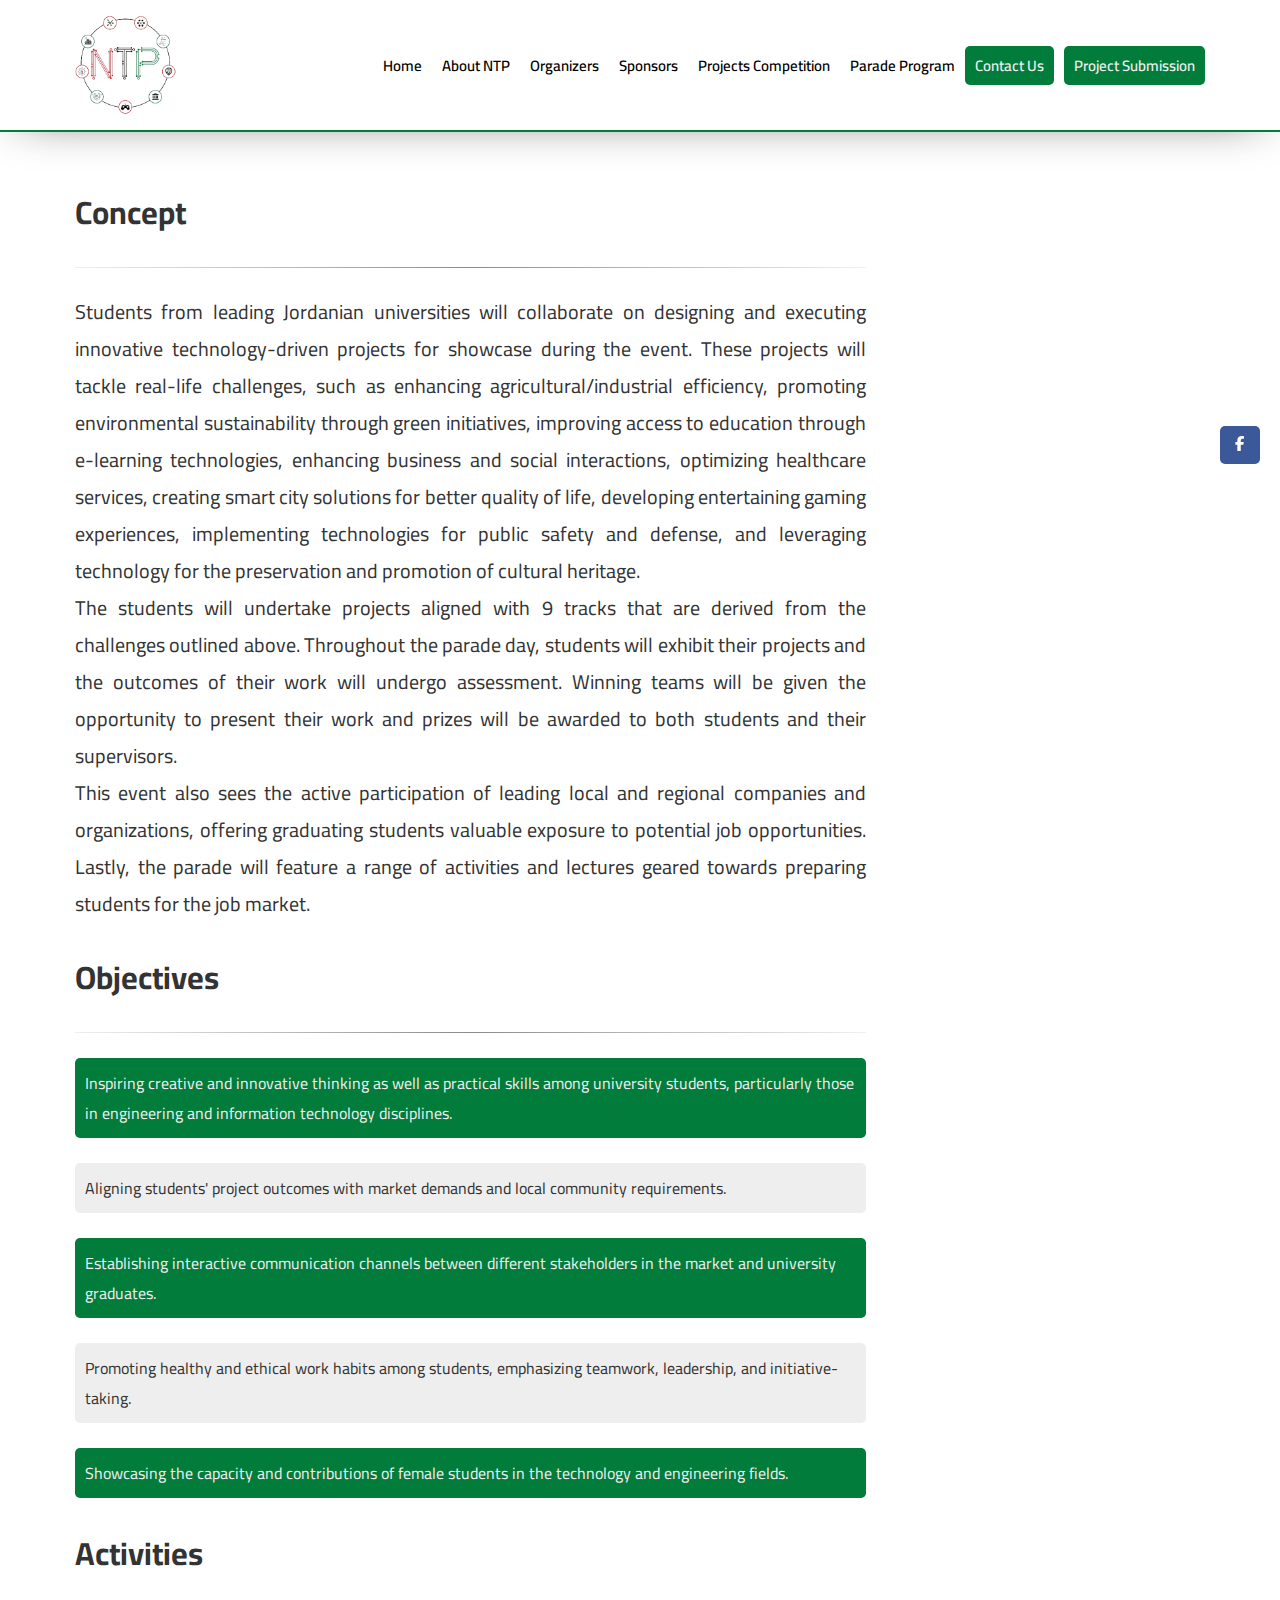
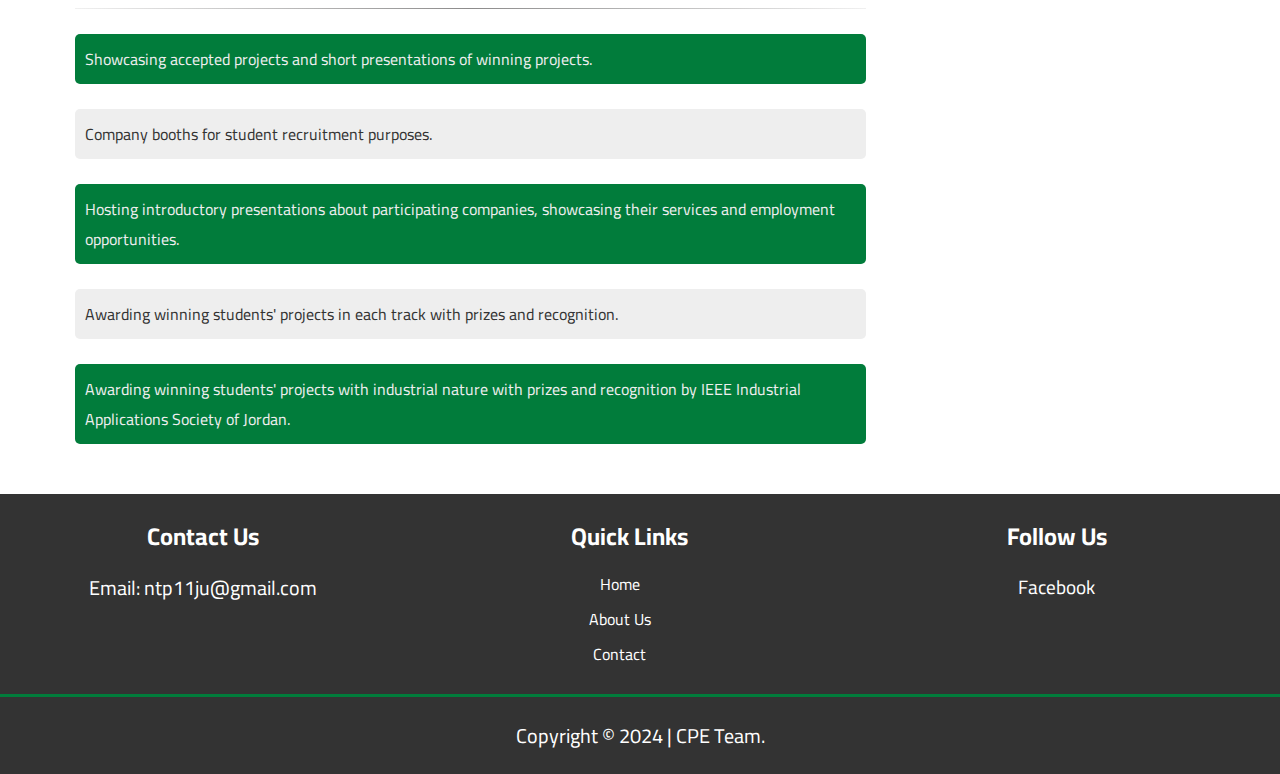
<file: pages/about.html>
<!DOCTYPE html>
<html lang="en">
  <head>
    <meta charset="UTF-8" />
    <meta name="viewport" content="width=device-width, initial-scale=1.0" />
    <title>About NTP</title>
    <link rel="stylesheet" href="/assets/css/style.css" />
    <link rel="stylesheet" href="/assets/css/about.css" />
    <script src="/assets/js/header.js" defer></script>
    <script src="/assets/js/script.js" defer></script>
    <link rel="icon" href="/assets/images/logo.png" />
  </head>
  <body>
    <!-- === START SCROLL TO TOP BUTTON -->
    <div id="scroll-top">&#8593;</div>
    <!-- === END SCROLL TO TOP BUTTON -->
    <header></header>
    <main>
      <div class="container main-container">
        <div class="about-container">
          <h1 class="about-header">Concept</h1>
          <hr class="style14" />
          <p class="about-concept-text">
            Students from leading Jordanian universities will collaborate on
            designing and executing innovative technology-driven projects for
            showcase during the event. These projects will tackle real-life
            challenges, such as enhancing agricultural/industrial efficiency,
            promoting environmental sustainability through green initiatives,
            improving access to education through e-learning technologies,
            enhancing business and social interactions, optimizing healthcare
            services, creating smart city solutions for better quality of life,
            developing entertaining gaming experiences, implementing
            technologies for public safety and defense, and leveraging
            technology for the preservation and promotion of cultural heritage.
            <br />The students will undertake projects aligned with 9 tracks
            that are derived from the challenges outlined above. Throughout the
            parade day, students will exhibit their projects and the outcomes of
            their work will undergo assessment. Winning teams will be given the
            opportunity to present their work and prizes will be awarded to both
            students and their supervisors. <br />This event also sees the
            active participation of leading local and regional companies and
            organizations, offering graduating students valuable exposure to
            potential job opportunities. Lastly, the parade will feature a range
            of activities and lectures geared towards preparing students for the
            job market.
          </p>
          <h1 class="about-header">Objectives</h1>
          <hr class="style14" />
          <div class="about-list-element-primary">
            Inspiring creative and innovative thinking as well as practical
            skills among university students, particularly those in engineering
            and information technology disciplines.
          </div>
          <div class="about-list-element-light">
            Aligning students' project outcomes with market demands and local
            community requirements.
          </div>
          <div class="about-list-element-primary">
            Establishing interactive communication channels between different
            stakeholders in the market and university graduates.
          </div>
          <div class="about-list-element-light">
            Promoting healthy and ethical work habits among students,
            emphasizing teamwork, leadership, and initiative-taking.
          </div>
          <div class="about-list-element-primary">
            Showcasing the capacity and contributions of female students in the
            technology and engineering fields.
          </div>
          <h1 class="about-header">Activities</h1>
          <hr class="style14" />
          <div class="about-list-element-primary">
            Showcasing accepted projects and short presentations of winning
            projects.
          </div>
          <div class="about-list-element-light">
            Company booths for student recruitment purposes.
          </div>
          <div class="about-list-element-primary">
            Hosting introductory presentations about participating companies,
            showcasing their services and employment opportunities.
          </div>
          <div class="about-list-element-light">
            Awarding winning students' projects in each track with prizes and
            recognition.
          </div>
          <div class="about-list-element-primary">
            Awarding winning students' projects with industrial nature with
            prizes and recognition by IEEE Industrial Applications Society of
            Jordan.
          </div>
          <!-- <h1 class="about-header">Posters & Brochures</h1>
          <hr class="style14" />
          <a class="about-link" href="../assets/pdf/Main_Poster_A4_Reduced.pdf"
            >Poster</a
          >
          <a class="about-link" href="../assets/pdf/NTP_2015_Booklet.pdf"
            >Brochure</a
          > -->
        </div>
      </div>
    </main>
  </body>
</html>
</file>
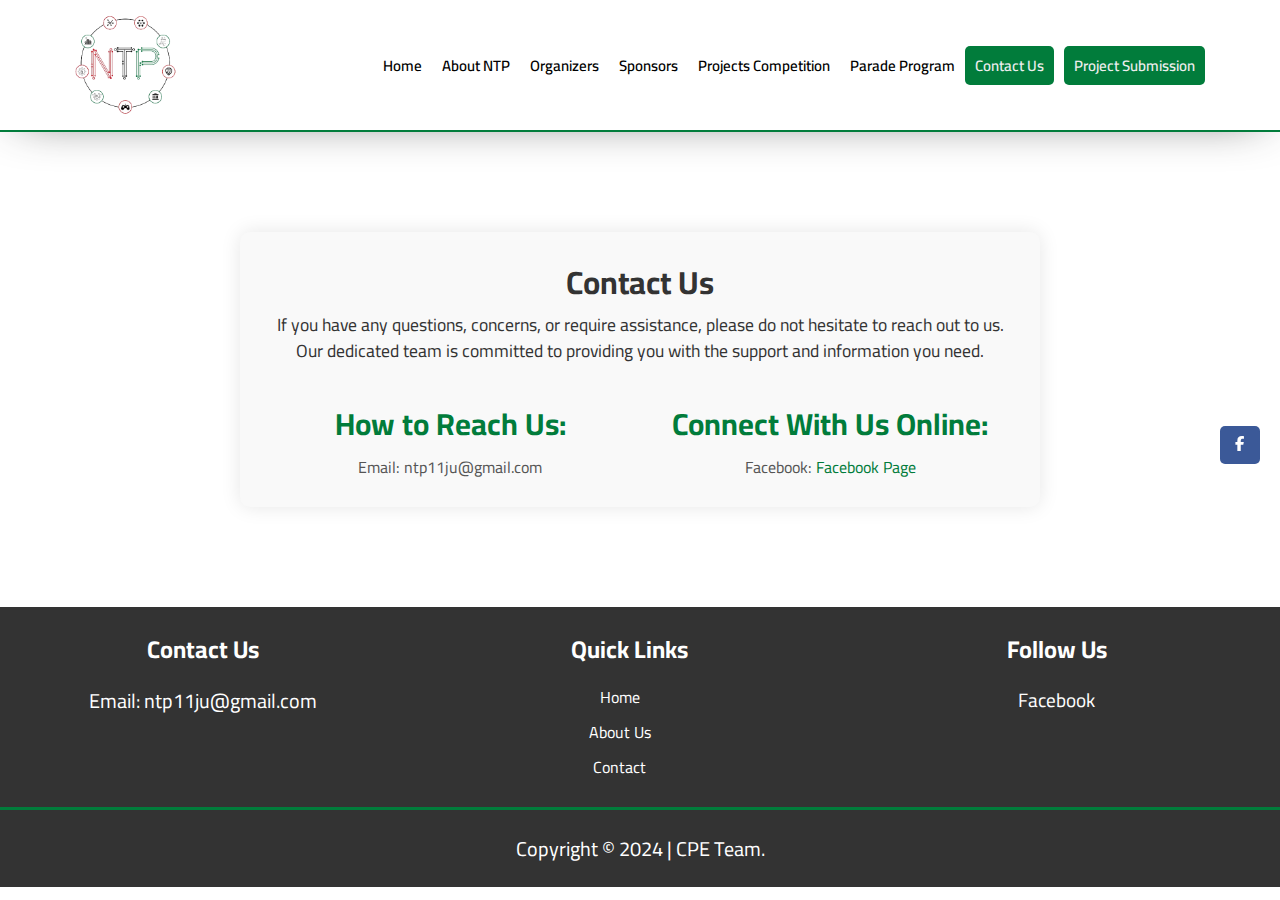
<file: pages/contact-us.html>
<!DOCTYPE html>
<html lang="en">
  <head>
    <meta charset="UTF-8" />
    <meta name="viewport" content="width=device-width, initial-scale=1.0" />
    <link rel="stylesheet" href="/assets/css/style.css" />
    <link rel="stylesheet" href="/assets/css/contact-us.css" />
    <script src="/assets/js/header.js" defer></script>
    <script src="/assets/js/script.js" defer></script>
    <link rel="icon" href="/assets/images/logo.png" />
    <title>Document</title>
  </head>
  <body>
    <header></header>
    <main class="contactus">
      <h1>Contact Us</h1>
      <p>
        If you have any questions, concerns, or require assistance, please do
        not hesitate to reach out to us.<br />
        Our dedicated team is committed to providing you with the support and
        information you need.
      </p>
      <div class="grid">
        <div class="">
          <h2>How to Reach Us:</h2>
          <ul>
            <li>Email: ntp11ju@gmail.com</li>
          </ul>
        </div>

        <div class="">
          <h2>Connect With Us Online:</h2>
          <ul>
            <li>
              Facebook:
              <a
                href="https://www.facebook.com/NTPJo?mibextid=uzlsIk"
                target="_blank"
                >Facebook Page</a
              >
            </li>
          </ul>
        </div>
      </div>
    </main>
    <!-- === START SCROLL TO TOP BUTTON -->
    <div id="scroll-top">&#8593;</div>
    <!-- === END SCROLL TO TOP BUTTON -->
  </body>
</html>
</file>
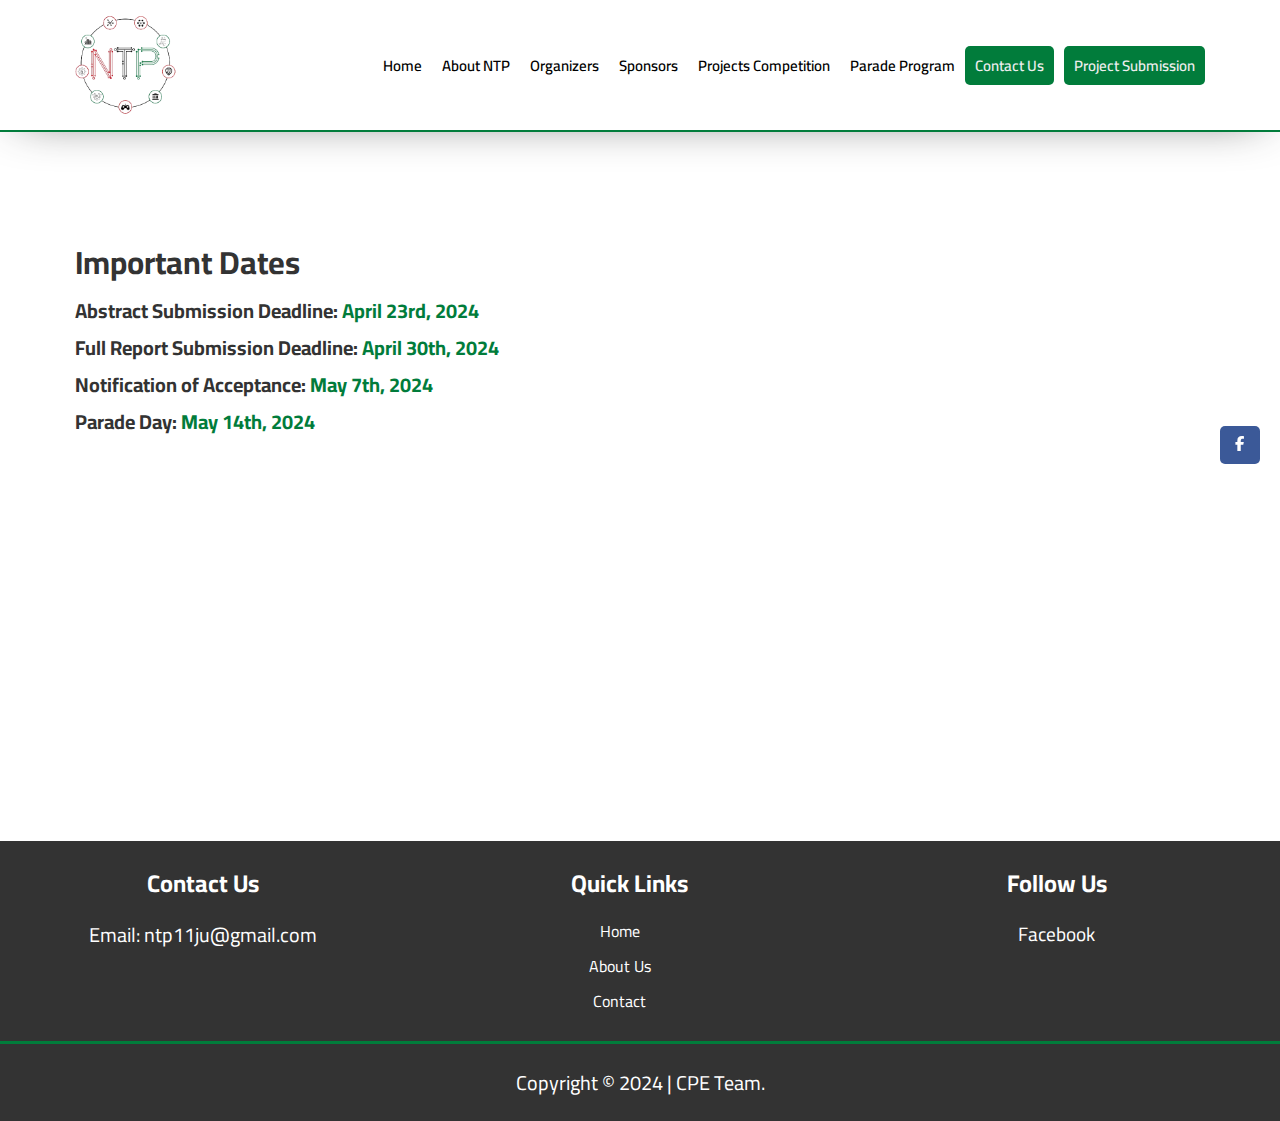
<file: pages/dates.html>
<!DOCTYPE html>
<html lang="en">
  <head>
    <meta charset="UTF-8" />
    <meta name="viewport" content="width=device-width, initial-scale=1.0" />
    <title>NTP Dates</title>
    <link rel="stylesheet" href="/assets/css/style.css" />
    <script src="/assets/js/header.js" defer></script>
    <script src="/assets/js/script.js" defer></script>
    <link rel="icon" href="/assets/images/logo.png" />
  </head>
  <body>
    <!-- === START SCROLL TO TOP BUTTON -->
    <div id="scroll-top">&#8593;</div>
    <!-- === END SCROLL TO TOP BUTTON -->
    <header></header>
    <main>
      <div class="container main-container">
        <div class="content-side">
          <section class="summary">
            <h1>Important Dates</h1>
            <p>
              <span style="font-weight: bold"
                >Abstract Submission Deadline:</span
              >
              <span style="color: var(--primary-clr); font-weight: bold"
                >April 23rd, 2024</span
              >
            </p>
            <p>
              <span style="font-weight: bold"
                >Full Report Submission Deadline:</span
              >
              <span style="color: var(--primary-clr); font-weight: bold"
                >April 30th, 2024</span
              >
            </p>
            <p>
              <span style="font-weight: bold">Notification of Acceptance:</span>
              <span style="color: var(--primary-clr); font-weight: bold"
                >May 7th, 2024</span
              >
            </p>
            <p>
              <span style="font-weight: bold">Parade Day:</span>
              <span style="color: var(--primary-clr); font-weight: bold"
                >May 14th, 2024</span
              >
            </p>

            <br />
          </section>
        </div>
        <aside class="sidebar-side"></aside>
      </div>
    </main>
  </body>
</html>
</file>
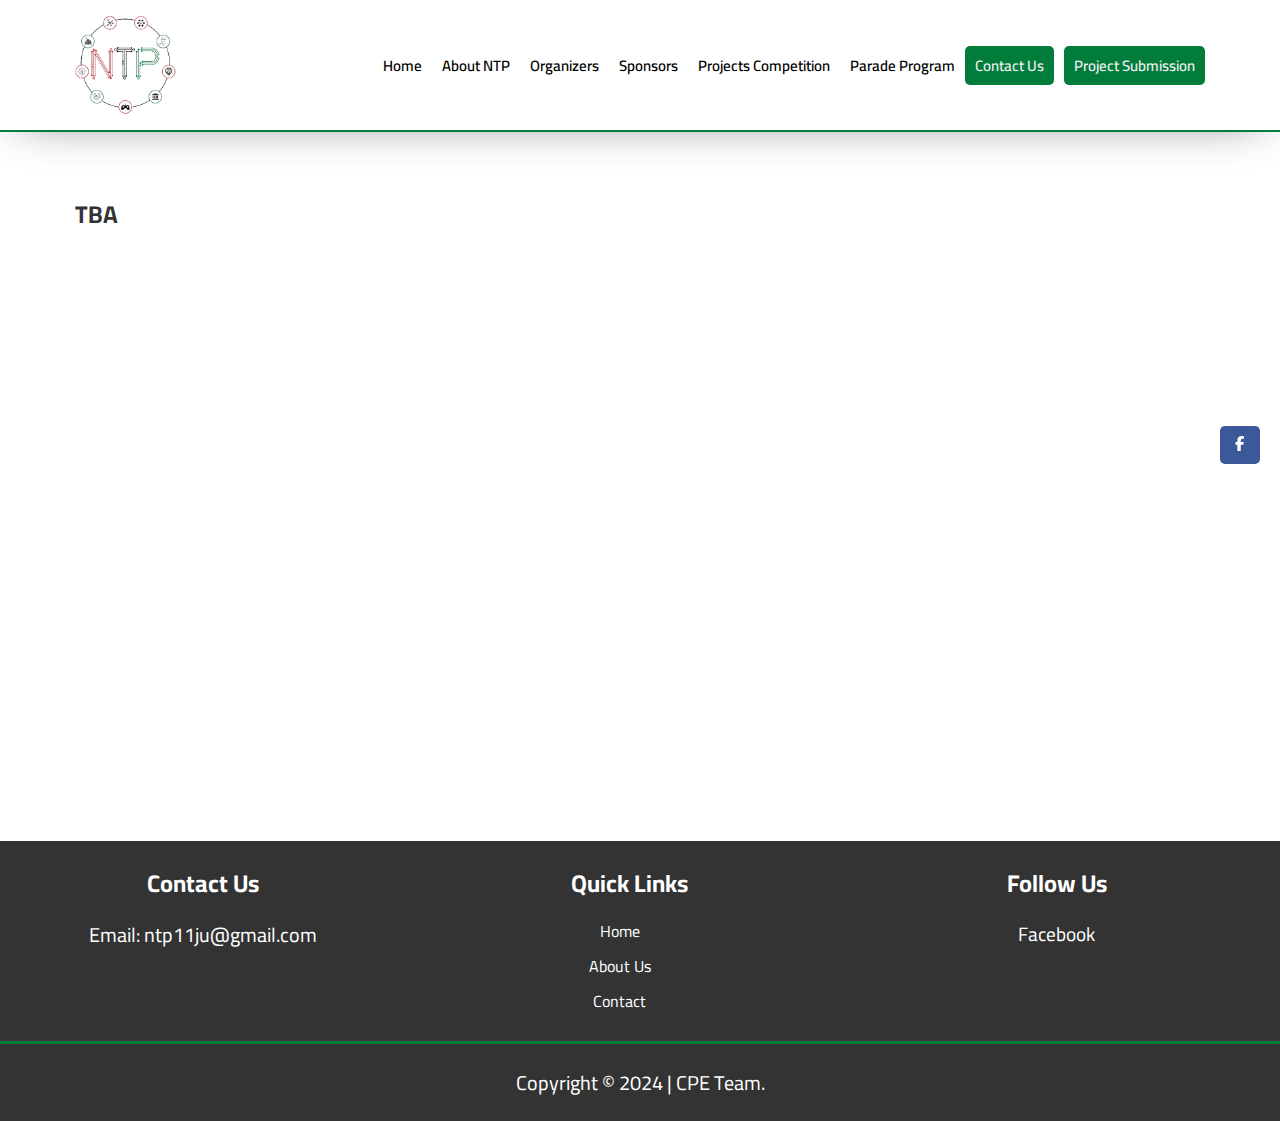
<file: pages/guidelines.html>
<!DOCTYPE html>
<html lang="en">
  <head>
    <meta charset="UTF-8" />
    <meta name="viewport" content="width=device-width, initial-scale=1.0" />
    <title>Report Guidelines</title>
    <link rel="stylesheet" href="/assets/css/style.css" />
    <!-- <link rel="stylesheet" href="/assets/css/scroller.css" /> -->
    <link rel="stylesheet" href="/assets/css/guidelines.css" />
    <script src="/assets/js/header.js" defer></script>
    <script src="/assets/js/script.js" defer></script>
    <link rel="icon" href="/assets/images/logo.png" />
  </head>
  <body>
    <!-- === START SCROLL TO TOP BUTTON -->
    <div id="scroll-top">&#8593;</div>
    <!-- === END SCROLL TO TOP BUTTON -->

    <!-- === START HEADER === -->
    <header></header>
    <!-- === END HEADER === -->

    <main class="">
      <div class="container">
        <br />
        <br />
        <h2>TBA</h2>
      </div>
    </main>
    <!-- === START FOOTER === -->

    <!-- === END FOOTER === -->
  </body>
</html>
</file>
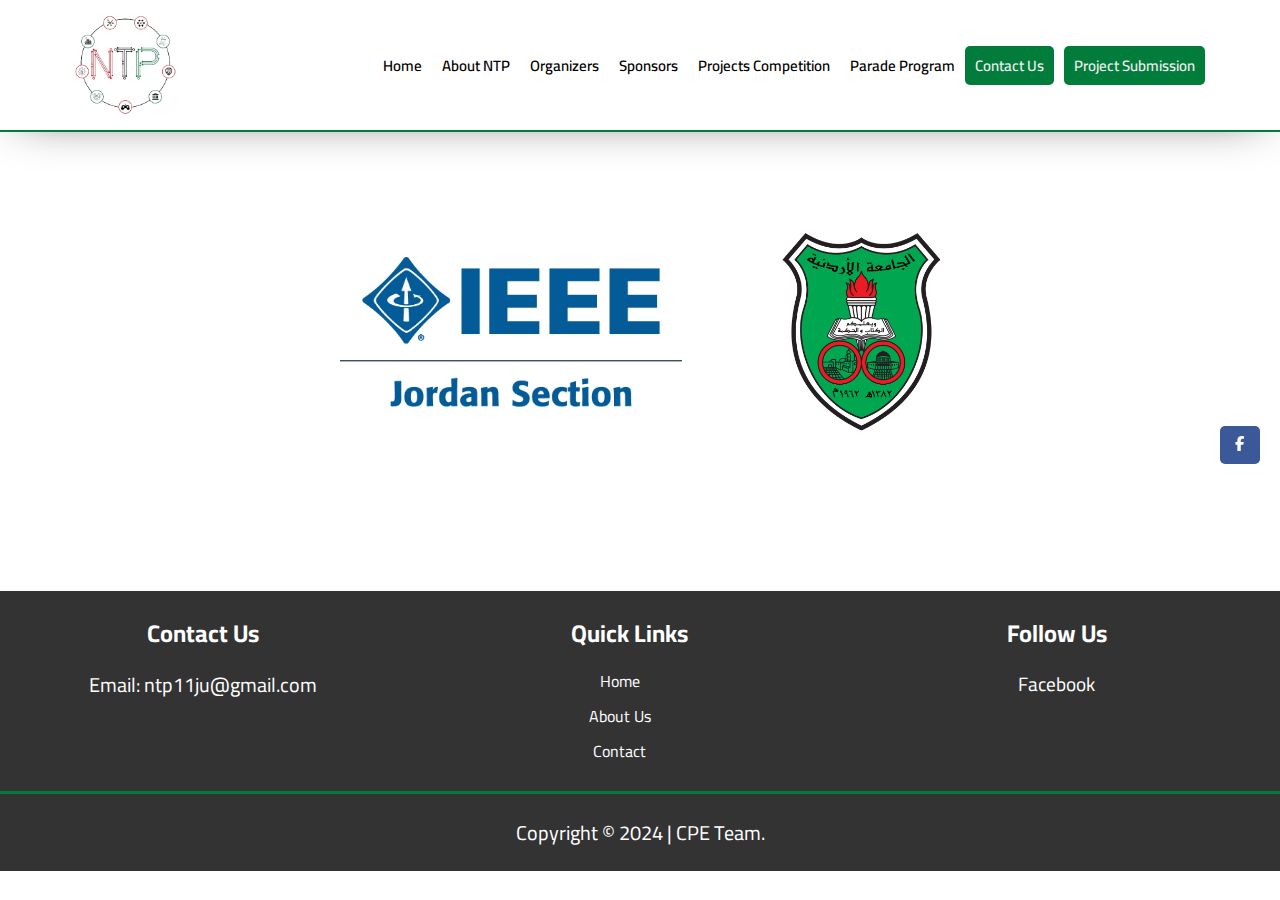
<file: pages/organizers.html>
<!DOCTYPE html>
<html lang="en">
  <head>
    <meta charset="UTF-8" />
    <meta name="viewport" content="width=device-width, initial-scale=1.0" />
    <meta
      name="description"
      content="This website for Parade competition hosted by The University of Jordan. Developed by CPE Students."
    />
    <!-- Website Logo -->
    <link rel="icon" href="/assets/images/logo.png" />
    <link rel="stylesheet" href="/assets/css/style.css" />
    <link rel="stylesheet" href="/assets/css/organizers.css" />

    <script src="/assets/js/header.js" defer></script>
    <script src="/assets/js/script.js" defer></script>
    <title>Organizers</title>
  </head>
  <body>
    <!-- === START SCROLL TO TOP BUTTON -->
    <div id="scroll-top">&#8593;</div>
    <!-- === END SCROLL TO TOP BUTTON -->

    <!-- === START HEADER === -->
    <header></header>
    <!-- === END HEADER === -->

    <!-- === START MAIN === -->
    <main>
      <div class="container">
        <div class="">
          <img src="/assets/images/IEEE.jpg" alt="IEEE" class="IEEE" />
        </div>
        <div class="">
          <img src="/assets/images/University_of_Jordan_Logo.png" alt="JU" />
        </div>
      </div>
    </main>
    <!-- === END MAIN === -->
  </body>
</html>
</file>
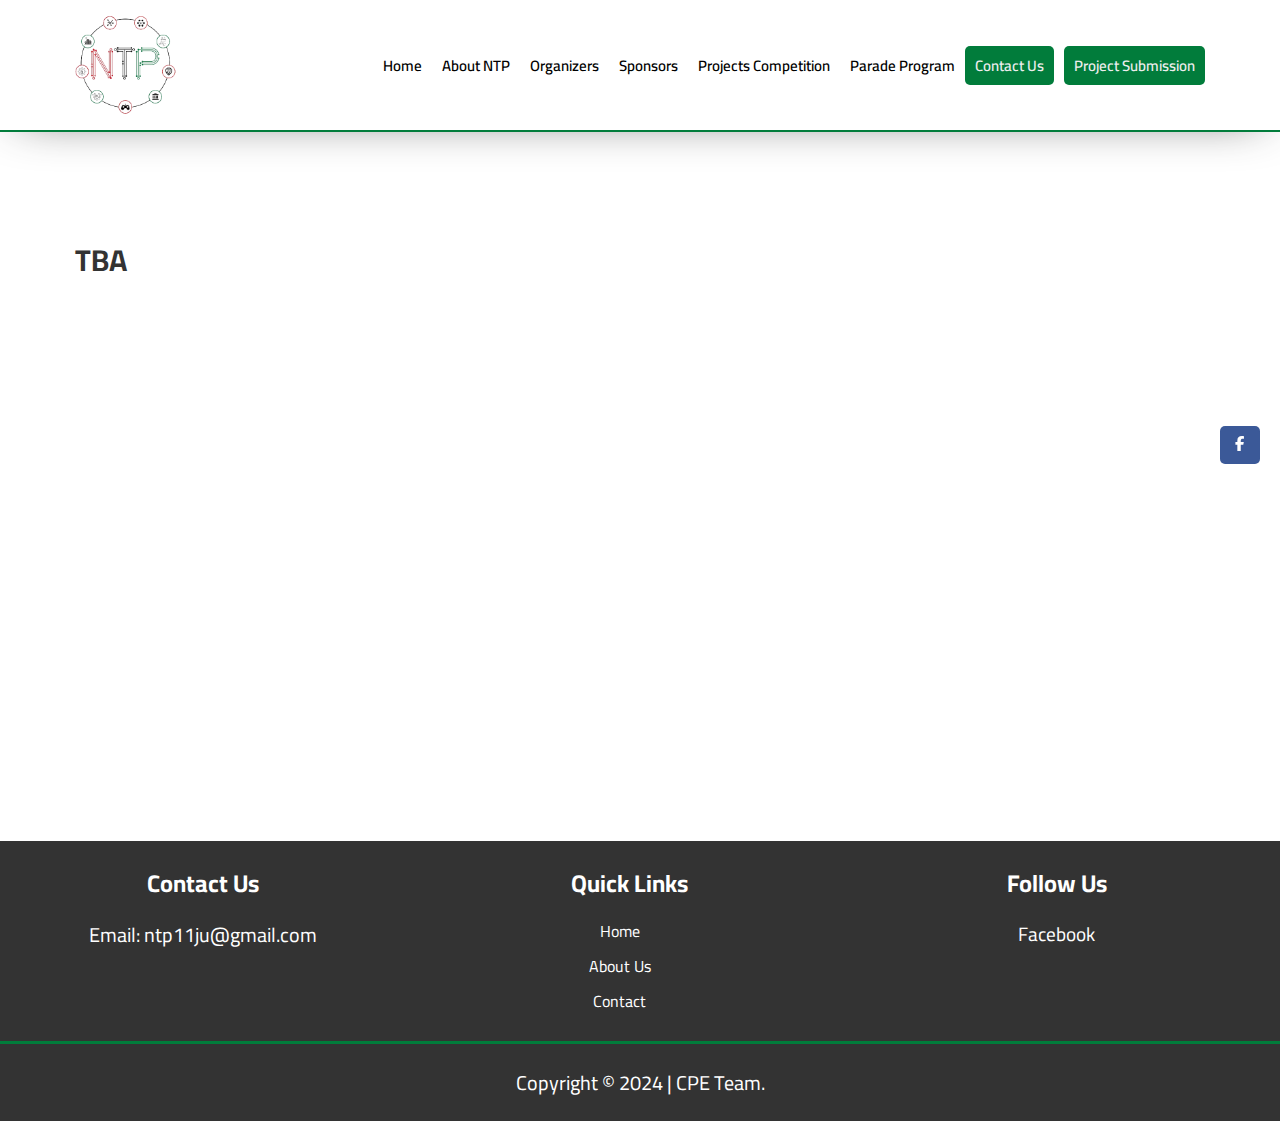
<file: pages/parade-program.html>
<!DOCTYPE html>
<html lang="en">
  <head>
    <meta charset="UTF-8" />
    <meta name="viewport" content="width=device-width, initial-scale=1.0" />
    <link rel="stylesheet" href="/assets/css/style.css" />
    <script src="/assets/js/header.js" defer></script>
    <script src="/assets/js/script.js" defer></script>
    <link rel="icon" href="/assets/images/logo.png" />
    <title>Parade Program</title>
  </head>
  <body>
    <!-- === START SCROLL TO TOP BUTTON -->
    <div id="scroll-top">&#8593;</div>
    <!-- === END SCROLL TO TOP BUTTON -->
    <header></header>
    <main>
      <div class="container main-container">
        <div class="content-side">
          <section class="summary">
            <!-- <h2>Parade Program</h2> -->
            <!-- <div>
              <img
                src="/assets/images/NTP2015_program.jpg"
                alt="Parade program"
              /> -->
            <p style="font-weight: bold; font-size: 30px">TBA</p>
          </section>
        </div>
      </div>
    </main>
  </body>
</html>
</file>
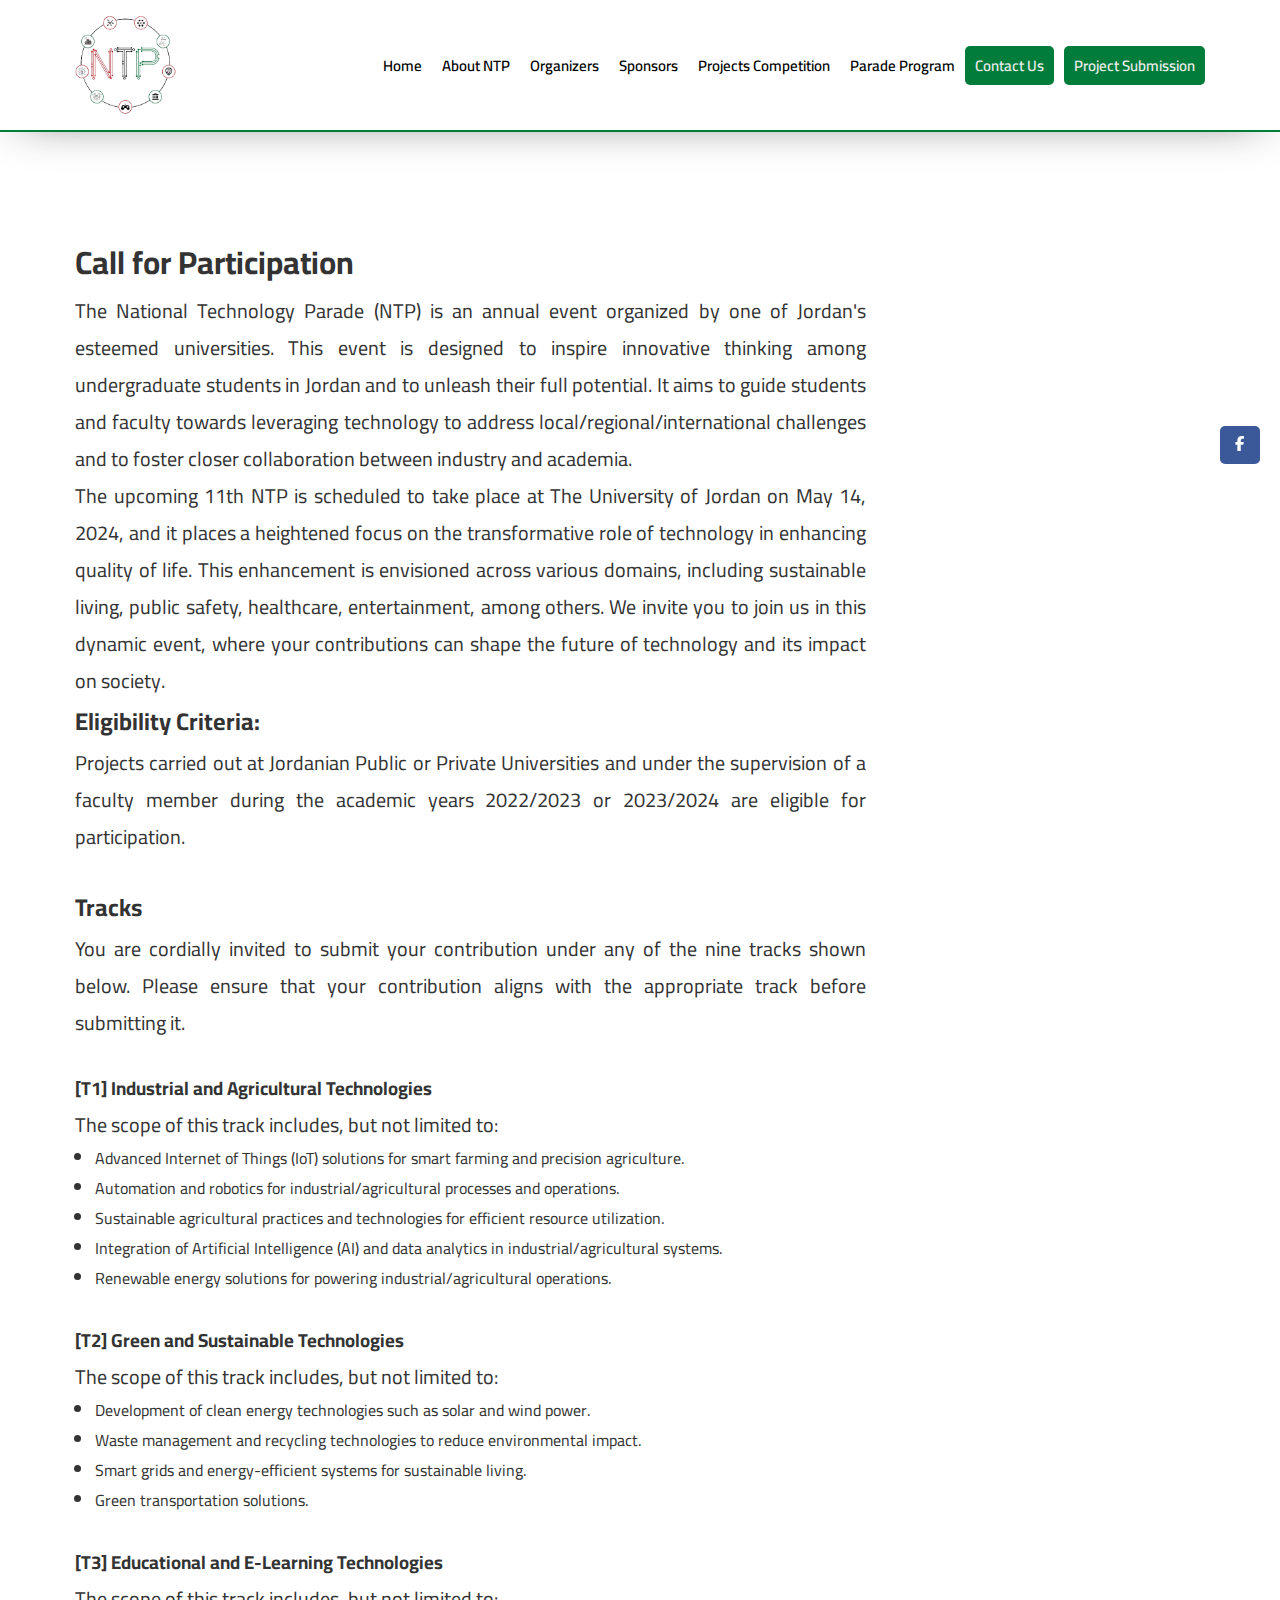
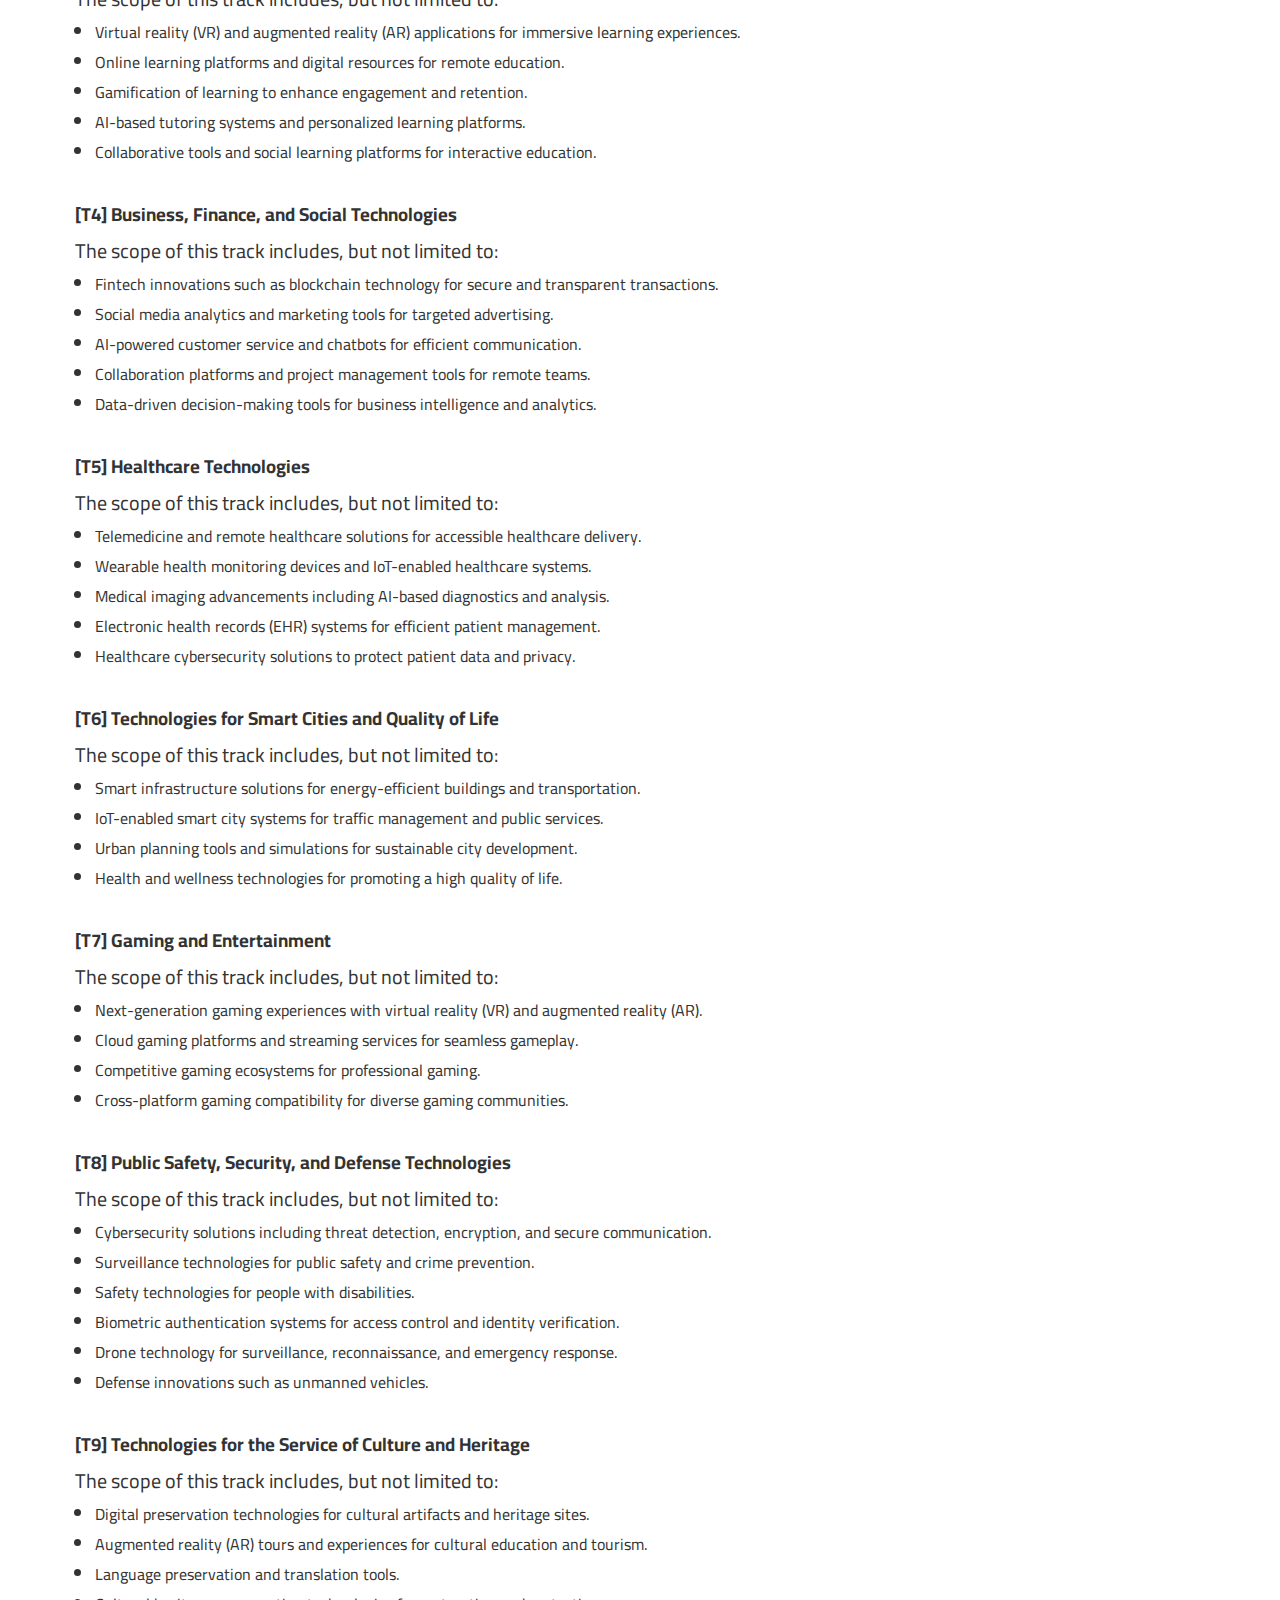
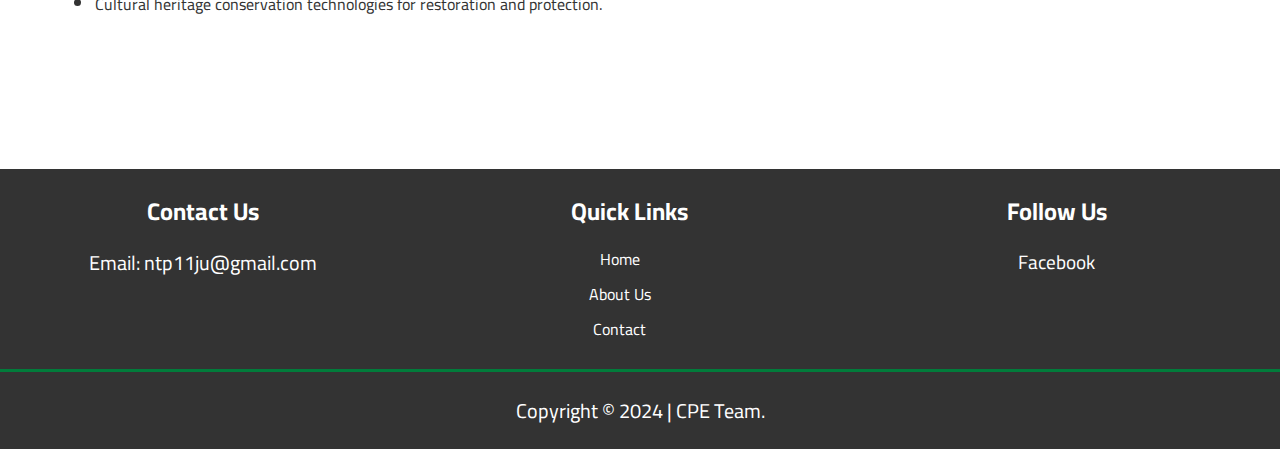
<file: pages/participants.html>
<!DOCTYPE html>
<html lang="en">
  <head>
    <meta charset="UTF-8" />
    <meta name="viewport" content="width=device-width, initial-scale=1.0" />
    <title>Call for participation</title>
    <link rel="stylesheet" href="/assets/css/style.css" />
    <script src="/assets/js/header.js" defer></script>
    <script src="/assets/js/script.js" defer></script>
    <link rel="icon" href="/assets/images/logo.png" />
  </head>
  <body>
    <!-- === START SCROLL TO TOP BUTTON -->
    <div id="scroll-top">&#8593;</div>
    <!-- === END SCROLL TO TOP BUTTON -->

    <!-- === START HEADER === -->
    <header></header>
    <!-- === END HEADER === -->

    <!-- === START MAIN === -->
    <main>
      <div class="container main-container">
        <div class="content-side">
          <section class="summary">
            <h1>Call for Participation</h1>
            <p>
              The National Technology Parade (NTP) is an annual event organized
              by one of Jordan's esteemed universities. This event is designed
              to inspire innovative thinking among undergraduate students in
              Jordan and to unleash their full potential. It aims to guide
              students and faculty towards leveraging technology to address
              local/regional/international challenges and to foster closer
              collaboration between industry and academia.
              <br />
              The upcoming 11th NTP is scheduled to take place at The University
              of Jordan on May 14, 2024, and it places a heightened focus on the
              transformative role of technology in enhancing quality of life.
              This enhancement is envisioned across various domains, including
              sustainable living, public safety, healthcare, entertainment,
              among others. We invite you to join us in this dynamic event,
              where your contributions can shape the future of technology and
              its impact on society.
            </p>
            <h2>Eligibility Criteria:</h2>
            <p>
              Projects carried out at Jordanian Public or Private Universities
              and under the supervision of a faculty member during the academic
              years 2022/2023 or 2023/2024 are eligible for participation.
            </p>
            <br />
            <h2>Tracks</h2>
            <p>
              You are cordially invited to submit your contribution under any of
              the nine tracks shown below. Please ensure that your contribution
              aligns with the appropriate track before submitting it.
            </p>
            <br />
            <h3>[T1] Industrial and Agricultural Technologies</h3>
            <p>The scope of this track includes, but not limited to:</p>
            <ul>
              <li>
                Advanced Internet of Things (IoT) solutions for smart farming
                and precision agriculture.
              </li>
              <li>
                Automation and robotics for industrial/agricultural processes
                and operations.
              </li>
              <li>
                Sustainable agricultural practices and technologies for
                efficient resource utilization.
              </li>
              <li>
                Integration of Artificial Intelligence (AI) and data analytics
                in industrial/agricultural systems.
              </li>
              <li>
                Renewable energy solutions for powering industrial/agricultural
                operations.
              </li>
            </ul>
            <br />
            <h3>[T2] Green and Sustainable Technologies</h3>
            <p>The scope of this track includes, but not limited to:</p>
            <ul>
              <li>
                Development of clean energy technologies such as solar and wind
                power.
              </li>
              <li>
                Waste management and recycling technologies to reduce
                environmental impact.
              </li>
              <li>
                Smart grids and energy-efficient systems for sustainable living.
              </li>
              <li>Green transportation solutions.</li>
            </ul>

            <br />
            <h3>[T3] Educational and E-Learning Technologies</h3>
            <p>The scope of this track includes, but not limited to:</p>
            <ul>
              <li>
                Virtual reality (VR) and augmented reality (AR) applications for
                immersive learning experiences.
              </li>
              <li>
                Online learning platforms and digital resources for remote
                education.
              </li>
              <li>
                Gamification of learning to enhance engagement and retention.
              </li>
              <li>
                AI-based tutoring systems and personalized learning platforms.
              </li>
              <li>
                Collaborative tools and social learning platforms for
                interactive education.
              </li>
            </ul>

            <br />
            <h3>[T4] Business, Finance, and Social Technologies</h3>
            <p>The scope of this track includes, but not limited to:</p>
            <ul>
              <li>
                Fintech innovations such as blockchain technology for secure and
                transparent transactions.
              </li>
              <li>
                Social media analytics and marketing tools for targeted
                advertising.
              </li>
              <li>
                AI-powered customer service and chatbots for efficient
                communication.
              </li>
              <li>
                Collaboration platforms and project management tools for remote
                teams.
              </li>
              <li>
                Data-driven decision-making tools for business intelligence and
                analytics.
              </li>
            </ul>

            <br />
            <h3>[T5] Healthcare Technologies</h3>
            <p>The scope of this track includes, but not limited to:</p>
            <ul>
              <li>
                Telemedicine and remote healthcare solutions for accessible
                healthcare delivery.
              </li>
              <li>
                Wearable health monitoring devices and IoT-enabled healthcare
                systems.
              </li>
              <li>
                Medical imaging advancements including AI-based diagnostics and
                analysis.
              </li>
              <li>
                Electronic health records (EHR) systems for efficient patient
                management.
              </li>
              <li>
                Healthcare cybersecurity solutions to protect patient data and
                privacy.
              </li>
            </ul>

            <br />
            <h3>[T6] Technologies for Smart Cities and Quality of Life</h3>
            <p>The scope of this track includes, but not limited to:</p>
            <ul>
              <li>
                Smart infrastructure solutions for energy-efficient buildings
                and transportation.
              </li>
              <li>
                IoT-enabled smart city systems for traffic management and public
                services.
              </li>
              <li>
                Urban planning tools and simulations for sustainable city
                development.
              </li>
              <li>
                Health and wellness technologies for promoting a high quality of
                life.
              </li>
            </ul>

            <br />
            <h3>[T7] Gaming and Entertainment</h3>
            <p>The scope of this track includes, but not limited to:</p>
            <ul>
              <li>
                Next-generation gaming experiences with virtual reality (VR) and
                augmented reality (AR).
              </li>
              <li>
                Cloud gaming platforms and streaming services for seamless
                gameplay.
              </li>
              <li>Competitive gaming ecosystems for professional gaming.</li>
              <li>
                Cross-platform gaming compatibility for diverse gaming
                communities.
              </li>
            </ul>

            <br />
            <h3>[T8] Public Safety, Security, and Defense Technologies</h3>
            <p>The scope of this track includes, but not limited to:</p>
            <ul>
              <li>
                Cybersecurity solutions including threat detection, encryption,
                and secure communication.
              </li>
              <li>
                Surveillance technologies for public safety and crime
                prevention.
              </li>
              <li>Safety technologies for people with disabilities.</li>
              <li>
                Biometric authentication systems for access control and identity
                verification.
              </li>
              <li>
                Drone technology for surveillance, reconnaissance, and emergency
                response.
              </li>
              <li>Defense innovations such as unmanned vehicles.</li>
            </ul>

            <br />
            <h3>[T9] Technologies for the Service of Culture and Heritage</h3>
            <p>The scope of this track includes, but not limited to:</p>
            <ul>
              <li>
                Digital preservation technologies for cultural artifacts and
                heritage sites.
              </li>
              <li>
                Augmented reality (AR) tours and experiences for cultural
                education and tourism.
              </li>
              <li>Language preservation and translation tools.</li>
              <li>
                Cultural heritage conservation technologies for restoration and
                protection.
              </li>
            </ul>
          </section>
        </div>
        <aside class="sidebar-side"></aside>
      </div>
    </main>
    <!-- === END MAIN === -->
  </body>
</html>
</file>
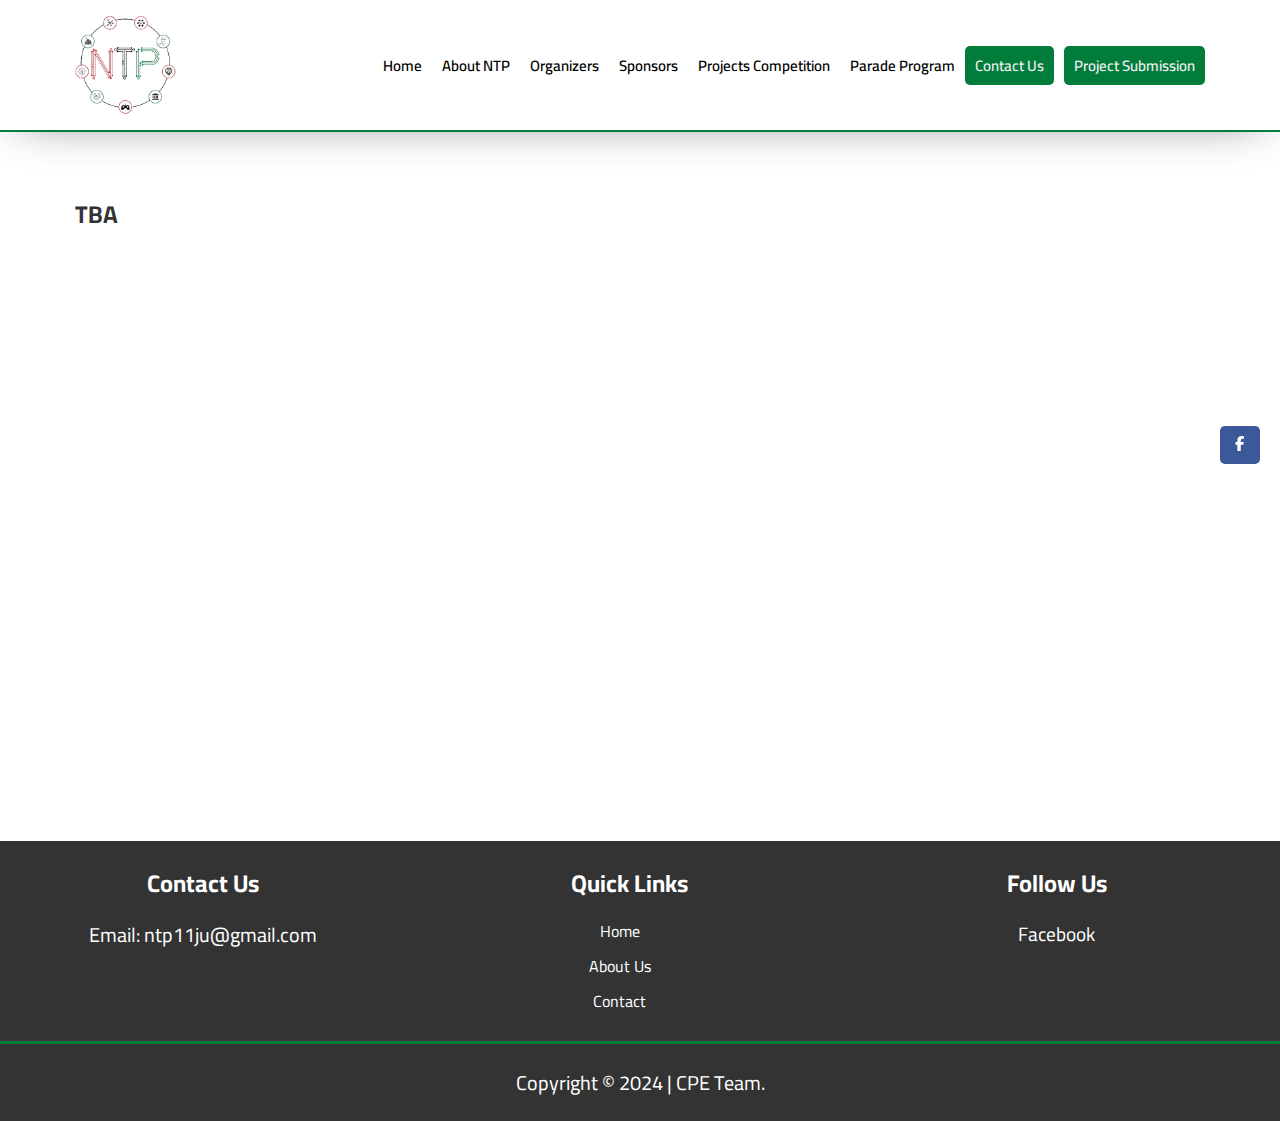
<file: pages/sponsers.html>
<!DOCTYPE html>
<html lang="en">
  <head>
    <meta charset="UTF-8" />
    <meta name="viewport" content="width=device-width, initial-scale=1.0" />
    <meta
      name="description"
      content="This website for Parade competition hosted by The University of Jordan. Developed by CPE Students."
    />
    <!-- Website Logo -->
    <link rel="icon" href="/assets/images/logo.png" />
    <link rel="stylesheet" href="/assets/css/style.css" />

    <script src="/assets/js/header.js" defer></script>
    <script src="/assets/js/script.js" defer></script>
    <title>Organizers</title>
  </head>
  <body>
    <!-- === START SCROLL TO TOP BUTTON -->
    <div id="scroll-top">&#8593;</div>
    <!-- === END SCROLL TO TOP BUTTON -->

    <!-- === START HEADER === -->
    <header></header>
    <!-- === END HEADER === -->

    <!-- === START MAIN === -->
    <main class="">
      <div class="container">
        <br />
        <br />
        <h2>TBA</h2>
      </div>
    </main>
    <!-- === END MAIN === -->
  </body>
</html>
</file>
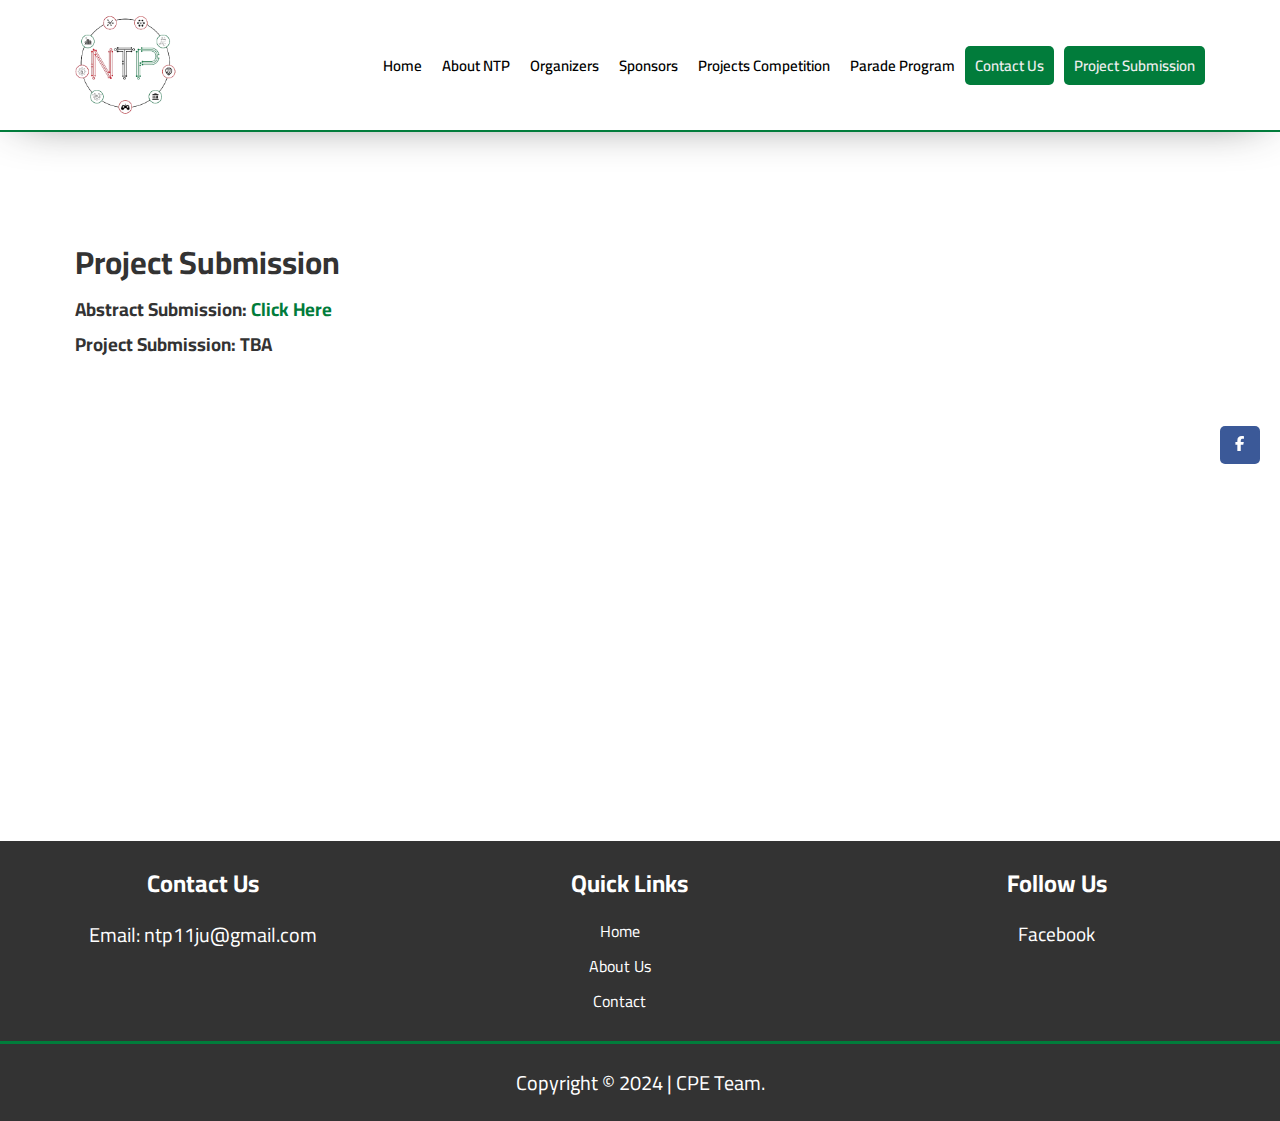
<file: pages/submission.html>
<!DOCTYPE html>
<html lang="en">
  <head>
    <meta charset="UTF-8" />
    <meta name="viewport" content="width=device-width, initial-scale=1.0" />
    <script src="/assets/js/header.js" defer></script>
    <script src="/assets/js/script.js" defer></script>
    <link rel="stylesheet" href="/assets/css/style.css" />
    <link rel="stylesheet" href="/assets/css/scroller.css" />
    <link rel="stylesheet" href="/assets/css/submission.css" />
    <link rel="icon" href="/assets/images/logo.png" />
    <title>Submission</title>
  </head>
  <body>
    <header></header>
    <main>
      <div class="container main-container">
        <div class="content-side">
          <section class="summary">
            <h1>Project Submission</h1>
            <div>
              <h3>
                Abstract Submission:
                <a
                  target="_blank"
                  href="https://docs.google.com/forms/d/e/1FAIpQLSc9j4TUmgrtY3caMEm5daMRpsgKueMnqXQWrP7vMd3ATHxRKw/viewform"
                  >Click Here</a
                >
              </h3>
              <h3>Project Submission: TBA</h3>
            </div>
          </section>
        </div>
      </div>
    </main>
  </body>
</html>
</file>
<file: assets/css/style.css>
/* === START GLOBAL === */
@import url("https://fonts.googleapis.com/css2?family=Cairo:wght@200..1000&display=swap");
html {
  scroll-behavior: smooth;
  overflow-x: hidden;
}
*,
*::before,
*::after {
  padding: 0;
  margin: 0;
  box-sizing: border-box;
  -moz-box-sizing: border-box;
  -o-box-sizing: border-box;
  -ms-box-sizing: border-box;
}
:root {
  /* Variables */
  /* color: rgb(11, 102, 133); */
  --dark-clr: #333;
  --primary-clr: #017c3b;
  --secondary-clr: #333;
  --light-clr: #eee;

  --transition-300: 300ms;
  --transition-500: 500ms;

  --padding-top-100: 100px;
  --padding-bottom-100: 100px;

  --margin-top-100: 100px;
  --margin-bottom-100: 100px;
}
::selection {
  color: var(--primary-clr);
  background-color: var(--light-clr);
}
::-webkit-scrollbar {
  width: 10px;
}
::-webkit-scrollbar-track {
  background-color: var(--dark-clr);
  box-shadow: 0 0 10px var(--dark-clr) inset;
}
::-webkit-scrollbar-thumb,
::-webkit-scrollbar-corner {
  border-radius: 5px;
  background-color: var(--primary-clr);
}
body {
  font-family: "Cairo", sans-serif;
  overflow-x: hidden;
  color: var(--dark-clr);
  min-height: 100vh;
}
p {
  font-size: 20px;
}
/* small */
@media (min-width: 768px) {
  .container {
    width: 750px;
  }
}
/* medium */
@media (min-width: 992px) {
  .container {
    width: 970px;
  }
}
/* large */
@media (min-width: 1200px) {
  .container {
    width: 1600px;
    width: 1170px;
  }
}
.container {
  padding: 0 20px;
  margin: 0 auto;
}
ul li {
  cursor: text;
}
a {
  display: block;
  text-decoration: none;
  color: initial;
}
.title {
  position: relative;
  font-size: 25px;
  text-align: center;
  line-height: 1.5em;
  padding-bottom: 45px;
  /* font-family: "Playfair Display", serif; */
  text-transform: uppercase;
  letter-spacing: 2px;
  color: #111;
}
.title::before {
  position: absolute;
  left: 0;
  bottom: 20px;
  width: 60%;
  left: 50%;
  margin-left: -30%;
  height: 1px;
  content: "";
  background-color: #777;
  z-index: 4;
}
.title::after {
  position: absolute;
  width: 40px;
  height: 40px;
  left: 50%;
  margin-left: -20px;
  bottom: 0px;
  content: "\00a7";
  font-size: 30px;
  line-height: 40px;
  color: #c50000;
  font-weight: 400;
  z-index: 5;
  display: block;
  background-color: #f8f8f8;
}
section {
  padding-top: var(--padding-top-100);
}
section:last-of-type {
  padding-bottom: var(--padding-bottom-100);
}
#scroll-top {
  width: 40px;
  height: 40px;
  position: fixed;
  bottom: 30px;
  right: 20px;
  background-color: var(--primary-clr);
  border-radius: 10px;
  transition: var(--transition-300);
  cursor: pointer;
  color: var(--light-clr);
  font-size: 20px;
  display: grid;
  place-items: center;
  opacity: 0;
  transition: opacity 0.5s;
}
#scroll-top:hover {
  background-color: var(--light-clr);
  color: var(--primary-clr);
}
/* Floating Social Media Bar Style Starts Here */
.float-sm {
  position: fixed;
  top: 50%;
  transform: translateY(-50%);
  right: 20px;
  z-index: 1000;
}
.fl-fl {
  background: #000000;
  text-transform: uppercase;
  letter-spacing: 3px;
  padding: 4px;
  margin-bottom: 10px;
  width: 40px;
  text-align: center;
  border-radius: 5px;
  transition: var(--transition-300);
}

.fl-fl:hover {
  opacity: 0.8;
}

.fa {
  font-size: 20px;
  color: #fff;
  line-height: 30px;
}

.fl-fl a {
  color: #fff !important;
  text-decoration: none;
  border-radius: 5px;
}

.float-ig {
  background: #e4405f;
}

.float-li {
  background: #0077b5;
}

.float-fb {
  background: #3b5998;
}
.step {
  display: flex;
  align-items: center;
  margin-bottom: 20px;
}
/* Floating Social Media Bar Style Ends Here */
/* === END GLOBAL === */

/* === START HEADER === */
header {
  padding: 15px 0;
  border-bottom: 2px solid var(--primary-clr);
  box-shadow: 0 0px 50px -20px var(--dark-clr);
  z-index: 99999;
}
header ul {
  list-style: none;
}
header .container {
  position: relative;
  display: flex;
  align-items: center;
  z-index: 99999;
}
header .img-link {
  height: 100px;
}
@media (min-width: 1024px) {
  header .container .menu-bars {
    display: none;
  }
}
header .container .menu-bars {
  position: absolute;
  right: 20px;
  font-size: 30px;
  cursor: pointer;
}
header .container nav {
  flex: 1;
  display: flex;
  justify-content: flex-end;
}
header .container nav .main-ul {
  display: flex;
}
header .container nav .main-ul li a {
  position: relative;
  padding: 5px 10px;
  font-weight: 600;
  transition: var(--transition-300);
  font-size: 15px;
}
header .container nav .main-ul li a::before {
  content: "";
  position: absolute;
  width: 0;
  height: 2px;
  background-color: var(--primary-clr);
  bottom: 0;
  left: 0;
  transition: var(--transition-500);
}
@media (max-width: 1024px) {
  header .container nav .main-ul li:last-child a:hover::before {
    width: 0;
  }
}
header .container nav .main-ul li a:hover::before {
  width: 100%;
}
header .container nav .main-ul a.contact-us {
  background-color: var(--primary-clr);
  color: var(--light-clr);
  border-radius: 5px;
}
header .container nav .main-ul a.contact-us:hover,
header .container nav .main-ul a.registration:hover {
  background-color: var(--light-clr);
  color: var(--primary-clr);
}
header .container nav .main-ul a.registration {
  background-color: var(--primary-clr);
  color: var(--light-clr);
  border-radius: 5px;
  margin-left: 10px;
}
header .container nav .main-ul a.registration::before {
  content: none;
}
/* Handling sub menu */
header .container nav .sub-menu {
  position: relative;
}
header .container nav .sub-menu > div {
  display: flex;
}
header .open-ul-mobile {
  display: none;
}
header .container nav .inner-ul {
  border-radius: 5px;
  opacity: 0;
  transition: opacity var(--transition-300), height var(--transition-300);
  background-color: white;
  box-shadow: 0 0px 50px -40px var(--dark-clr);
  background-color: white;
}
header .container nav .inner-ul li a {
  padding: 5px 40px;
}
header .container nav .inner-ul li a:hover {
  padding-left: 50px;
}
/* Logo */
header .container .logo {
  height: 100%;
  /* background-color: #008000; */
}
@media (min-width: 1024px) {
  header .container nav .sub-menu:hover .inner-ul {
    display: block !important;
    opacity: 1;
    border-radius: 3px;
  }
  header .container nav .inner-ul {
    width: 250px;
    position: absolute;
  }
}
@media (max-width: 1024px) {
  header .container nav .main-ul a.registration {
    margin-left: 0;
    margin-top: 10px;
  }
  .sub-menu .open-ul-mobile {
    width: 40px;
    display: grid;
    place-content: center;
    border-left: 2px solid var(--primary-clr);
    cursor: pointer;
    font-size: 20px;
    transition: var(--transition-300);
  }
}
/* Handling menu on screen < 991 */
@media (max-width: 1024px) {
  header .container nav {
    opacity: 0;
    pointer-events: none;
    transition: opacity var(--transition-500);
  }
  header .container nav .main-ul {
    /* display: none; */
    border-radius: 5px;
    width: 40%;
    position: absolute;
    background-color: aliceblue;
    flex-direction: column;
    top: 120%;
  }
  header .container nav li a {
    display: block;
    width: 100%;
  }
  header .container nav .inner-ul {
    background-color: aliceblue;
    height: 0px;
  }
  header .container nav li {
    transition: var(--transition-300);
  }
  header .container nav li a:hover {
    padding: 5px 20px;
    padding-left: 30px;
  }
}
@media (max-width: 768px) {
  p {
    font-size: 16px;
  }
  header .container nav .main-ul {
    width: 100%;
    left: 0;
  }
  header {
    padding: 10px 0;
  }
  header .img-link {
    height: 60px;
  }
  header .container .menu-bars {
    font-size: 24px;
  }
  .sub-menu .open-ul-mobile {
    width: 100px;
    padding-inline-end: 30px;
  }
}
@media (min-width: 1024px) {
  /* To make sure that the menu will apear again on screen > 992px */
  header .container nav {
    display: flex !important;
  }
}

/* === END HEADER === */

/* === START MAIN === */
main {
  /* header height + footer height = 241px */
  min-height: calc(100vh - 241px);
  margin-block-end: 50px;
}
main .main-container {
  display: grid;
  grid-template-columns: 70% 30%;
  grid-template-areas: "main-content sidebar";
}
@media (max-width: 991px) {
  main .main-container {
    display: block;
  }
}
.content-side {
  grid-area: main-content;
}
.sidebar-side {
  grid-area: sidebar;
}
/* === END MAIN === */

/* === START SIDEBAR === */
main .main-container .sidebar-side .container {
  border-radius: 3px;
  border: 5px solid var(--primary-clr);
  background-color: var(--light-clr);
  margin-top: var(--margin-top-100);
  padding: 20px;
  width: 100%;
  margin-left: 10px;
}
main .main-container .sidebar-side div {
  padding: 10px 0;
}
main .main-container .sidebar-side div:not(:last-child) {
  border-bottom: 2px solid var(--dark-clr);
}
main .main-container .sidebar-side > div p {
  max-width: 100%;
  text-align: justify;
}
@media (max-width: 991px) {
  main .main-container {
    margin-top: 0px;
    margin-bottom: var(--margin-top-100);
  }
}
/* === END SIDEBAR === */

/* === START SUMMARY SECTION === */
main .summary div img {
  width: 100%;
}
main .summary p {
  text-align: justify;
  /* font-size: 20px; */
}
main .summary ul {
  padding: 0 20px;
}
main .summary ul li {
  text-align: justify;
}
/* === END SUMMARY SECTION === */

/* === START FOOTER === */
.footerContainer {
  background-color: var(--dark-clr);
  color: #fff;
  padding: 20px 0;
  text-align: center; /* Center align the content */
}

.footer-content {
  display: grid;
  grid-template-columns: repeat(3, 1fr);
  justify-content: space-between;
  width: 100%;
}

.footer-section {
  flex: 1;
  margin-right: 20px;
}

@media (max-width: 480px) {
  .footer-content {
    grid-template-columns: none;
    align-items: center;
    justify-content: center;
    gap: 20px;
    text-align: center;
  }
  .footer-section {
    margin-right: 0px;
  }
}

.footer-section h3 {
  font-size: 1.5em;
  margin-bottom: 10px;
}

.footer-section p {
  margin: 0;
}

.footer-section ul {
  color: #fff;
  list-style: none;
  padding: 0;
}

.footer-section li a {
  color: #ffff;
  margin-bottom: 5px;
  transition: var(--transition-300);
}

.footer-section li a:hover {
  color: var(--primary-clr);
}

.footer-bottom {
  border-top: 3px solid var(--primary-clr);
  margin-top: 20px;
  padding-top: 20px;
  text-align: center;
}

.social-links {
  list-style: none;
  padding: 0;
}

.social-links li {
  margin-bottom: 5px;
}

.social-links a {
  color: #fff;
  text-decoration: none;
  font-size: 1.2em;
  display: inline-block;
}
/* === END FOOTER === */
</file>
<file: assets/css/about.css>
/* === START ABOUT === */
.about-container {
  display: flex;
  flex-direction: column;
  justify-content: space-around;
  margin-top: 50px;
  gap: 25px;
}
.justify {
}
.about-concept-text {
  text-align: justify;
}
/*.about-header:after {*/
/*    margin-top: 5px;*/
/*    content: ' ';*/
/*    display: block;*/
/*    border: 1px solid black;*/

/*}*/
hr.style14 {
  border: 0;
  height: 1px;
  background-image: -webkit-linear-gradient(left, #f0f0f0, #8c8b8b, #f0f0f0);
  background-image: -moz-linear-gradient(left, #f0f0f0, #8c8b8b, #f0f0f0);
  background-image: -ms-linear-gradient(left, #f0f0f0, #8c8b8b, #f0f0f0);
  background-image: -o-linear-gradient(left, #f0f0f0, #8c8b8b, #f0f0f0);
}

.about-list-element-primary {
  background-color: var(--primary-clr);
  color: var(--light-clr);
  border-radius: 5px;
  padding: 10px;
}
.about-list-element-light {
  background-color: var(--light-clr);
  border-radius: 5px;
  padding: 10px;
}
.about-link {
  /*color: var(--primary-clr);*/
  font-weight: bold;
  font-size: 20px;
}
.about-link:hover {
  text-decoration: underline;
  color: var(--primary-clr);
}
/* === END ABOUT === */
</file>
<file: assets/css/contact-us.css>
main {
  min-height: fit-content;
  margin: 100px auto !important;
}
.contactus {
  max-width: 800px;
  margin: 20px auto;
  padding: 20px;
  background-color: #f9f9f9;
  border-radius: 10px;
  box-shadow: 0 0 20px rgba(0, 0, 0, 0.1);
  text-align: center;
}

.contactus p {
  font-size: 1.1em;
  line-height: 1.5;
  color: #333;
}

.contactus h2 {
  color: #017c3b;
  font-size: 1.9em;
  margin-top: 30px;
}

.contactus ul {
  list-style-type: none;
  padding: 0;
}

.contactus ul li {
  margin-bottom: 5px;
  color: #555;
}
.contactus ul li:nth-of-type(1) a {
  display: inline; /* Add this line */
}
.contactus ul li:nth-of-type(2) a {
  display: inline; /* Add this line */
}
.contactus ul li:nth-of-type(3) a {
  display: inline; /* Add this line */
}

.contactus ul li a {
  color: #017c3b;
  text-decoration: none;
}

.contactus ul li a:hover {
  text-decoration: underline;
}
.grid {
  display: grid;
  grid-template-columns: repeat(2, 1fr);
}
@media (max-width: 768px) {
  .grid {
    grid-template-columns: none;
  }
}
iframe {
  width: 100%;
  height: 500px;
  border: none;
  border-radius: 10px;
  box-shadow: 0 0 60px rgba(0, 0, 0, 0.1);
}
</file>
<file: assets/css/scroller.css>
/* === START SCROLLER === */
.scroller__inner {
  padding-block: 1rem;
  display: flex;
  flex-wrap: wrap;
  gap: 1rem;
}
.scroller__inner img {
  height: 100px;
}
.scroller__inner .info {
  text-align: center;
}
.scroller__inner .info h2 {
  font-size: 18px;
}
.scroller__inner .info h3 {
  font-size: 16px;
  font-style: italic;
  font-weight: 400;
}
.scroller[data-animated="true"] {
  overflow: hidden;
  -webkit-mask: linear-gradient(
    90deg,
    transparent,
    white 20%,
    white 80%,
    transparent
  );
  mask: linear-gradient(90deg, transparent, white 20%, white 80%, transparent);
}

.scroller[data-animated="true"] .scroller__inner {
  width: max-content;
  flex-wrap: nowrap;
  animation: scroll var(--_animation-duration, 40s)
    var(--_animation-direction, forwards) linear infinite;
}

.scroller[data-direction="right"] {
  --_animation-direction: reverse;
}

.scroller[data-direction="left"] {
  --_animation-direction: forwards;
}

.scroller[data-speed="fast"] {
  --_animation-duration: 20s;
}

.scroller[data-speed="mid"] {
  --_animation-duration: 40s;
}

.scroller[data-speed="slow"] {
  --_animation-duration: 60s;
}

@keyframes scroll {
  to {
    transform: translate(calc(-50% - 0.5rem));
  }
}
/* === END SCROLLER === */
</file>
<file: assets/css/guidelines.css>
/* === START GUIDELINES PAGE === */
.report-main {
  box-sizing: content-box;
  margin-bottom: 205px;
  margin-left: 260px;
  margin-top: 42px;
}
.report-div {
  box-sizing: border-box;
  width: 1000px;
}
.report-instruction {
  margin-top: 10px;
  font-size: 18px;
}
.report-download-links {
  display: flex;
  margin: 20px 20px;
  justify-content: center;
}
.report-download-links a {
  position: relative;
  display: inline-block;
  padding: 10px 10px;
  margin: 50px 50px;
  color: var(--light-clr);
  /* border: 1px solid #008000; */
  border-radius: 10px;
  cursor: pointer;
  background-color: var(--primary-clr);
  transition: color 0.5s, background-color 0.5s;
}
.report-download-links a:hover {
  color: var(--primary-clr);
  background-color: var(--light-clr);
}
/* === END GUIDELINES PAGE === */
</file>
<file: assets/css/organizers.css>
/* START MAIN */
main {
  min-height: fit-content;
}
main .container {
  padding-top: var(--padding-top-100);
  padding-bottom: var(--padding-bottom-100);
  display: flex;
  gap: 100px;
  justify-content: center;
  align-items: center;
}
main .container img {
  max-height: 200px;
}
main .container img.IEEE {
  max-height: 150px;
}
@media (max-width: 768px) {
  main .container img {
    max-height: 120px;
  }
  main .container img.IEEE {
    max-height: 80px;
  }
}
@media (max-width: 585px) {
  main .container {
    flex-direction: column;
  }
}
/* END MAIN */
</file>
<file: assets/css/submission.css>
h3 a {
  color: var(--primary-clr);
  display: inline-block;
}
</file>
